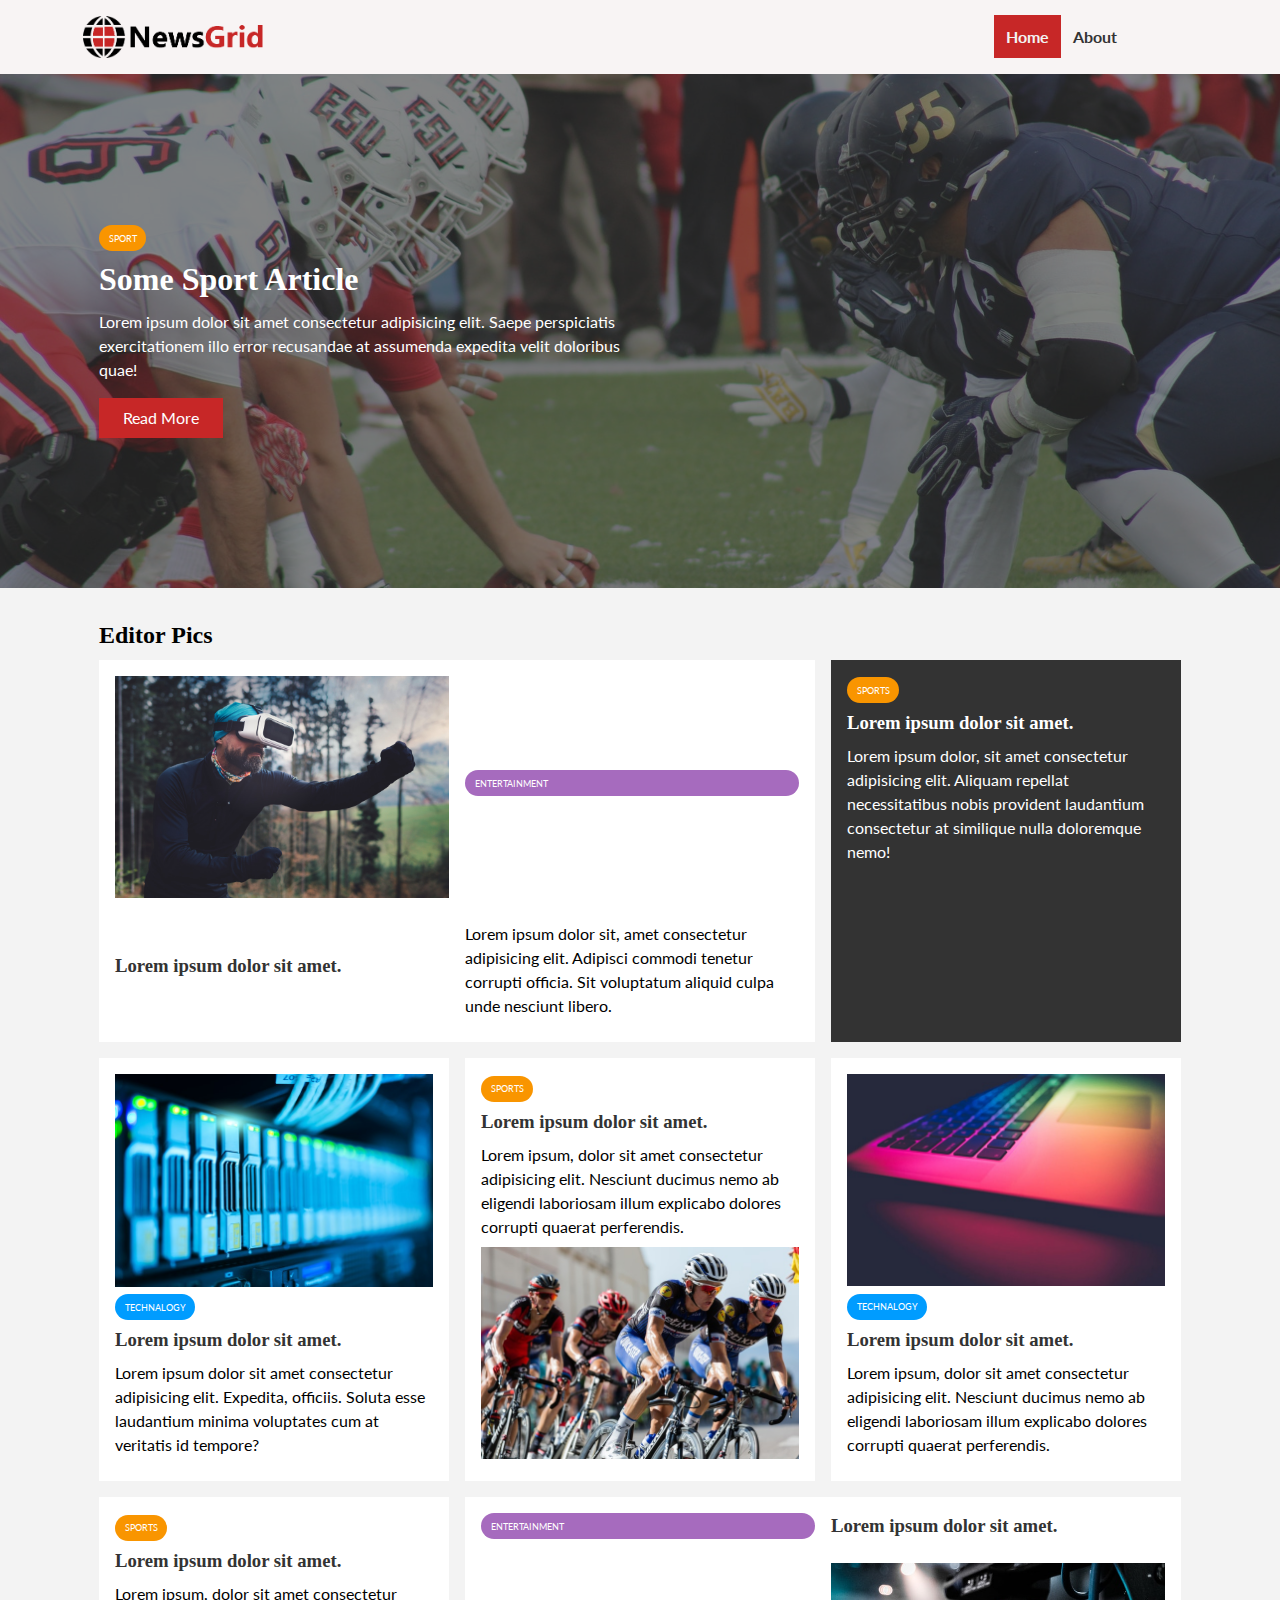
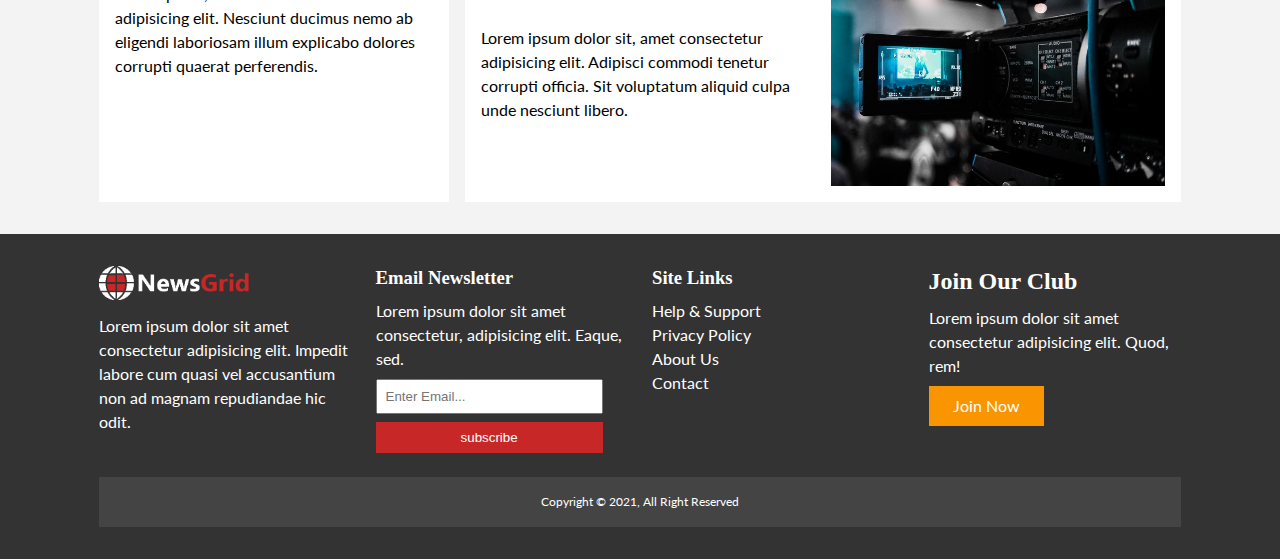
<file: index.html>
<!DOCTYPE html>
<html lang="en">
<head>
  <meta charset="UTF-8">
  <meta name="viewport" content="width=device-width, initial-scale=1.0">
  <meta http-equiv="X-UA-Compatible" content="ie=edge">
  <link rel="stylesheet" href="https://use.fontawesome.com/releases/v5.6.3/css/all.css" integrity="sha384-UHRtZLI+pbxtHCWp1t77Bi1L4ZtiqrqD80Kn4Z8NTSRyMA2Fd33n5dQ8lWUE00s/" crossorigin="anonymous">
  <link href="https://fonts.googleapis.com/css?family=Lato|Staatliches" rel="stylesheet">
  <link rel="stylesheet" href="css/style.css">
  <link rel="stylesheet" media="screen and (max-width: 768px)" href="css/mobile.css">
  <link rel="shortcut icon" type="image/x-icon" href="favicon.ico">
  <title>NewsGrid | Latest News</title>
</head>
<body>
  
  <nav id="main-nav">
    
    <div class="container">
      <img src="./logo.png" alt="Logo" class="logo">
    
      <div class="social">
        <a href="#"><i class="fab fa-facebook fa-2x"></i></a>
        <a href="#"><i class="fab fa-twitter fa-2x"></i></a>
        <a href="#"><i class="fab fa-instagram fa-2x"></i></a>
        <a href="#"><i class="fab fa-youtube fa-2x"></i></a>
      </div>
      
      <ul>
        <li><a href="./index.html" class="current">Home</a></li>
        <li><a href="./about.html">About</a></li>

      </ul>
    
    </div>
    
  </nav>

  <!-- showcase -->
  <header id="showcase">
    <div class="container">
      <div class="showcase-container">
        <div class="showcase-content">
          <div class="category category-sport">
            Sport
          </div>
          <h1>Some Sport Article</h1>
          
          <p>Lorem ipsum dolor sit amet consectetur adipisicing elit. Saepe perspiciatis exercitationem illo error recusandae at assumenda expedita velit doloribus quae!</p>
          <a href="./article.html" class="btn btn-primary">Read More</a>
        </div>
      </div>
    </div>

  </header>

  <section id="home-articles" class="py-2">
    <div class="container">
      <h2>Editor Pics</h2>
      <div class="articles-container">
        
        <article class="card">
          <img src="./articles/ent1.jpg" alt="article-img">
          <div class="category category-ent">Entertainment
          </div>
          <h3>
            <a href="#">Lorem ipsum dolor sit amet.</a>
          </h3>
          <p>Lorem ipsum dolor sit, amet consectetur adipisicing elit. Adipisci commodi tenetur corrupti officia. Sit voluptatum aliquid culpa unde nesciunt libero.</p>

        </article>

        <article class="card bg-dark">
          <div class="category category-sport">Sports</div>
          <h3>
            <a href="#">Lorem ipsum dolor sit amet.</a>
          </h3>
          <p>Lorem ipsum dolor, sit amet consectetur adipisicing elit. Aliquam repellat necessitatibus nobis provident laudantium consectetur at similique nulla doloremque nemo!</p>

        </article>
        
        <article class="card">
          <img src="./articles/tech1.jpg" alt="tech1">
          <div class="category category-tech">Technalogy</div>
          <h3>
            <a href="#">Lorem ipsum dolor sit amet.</a>
          </h3>
          <p>Lorem ipsum dolor sit amet consectetur adipisicing elit. Expedita, officiis. Soluta esse laudantium minima voluptates cum at veritatis id tempore?</p>
          
        </article>
        
        <article class="card">
          <div class="category category-sport">Sports</div>
          <h3>
            <a href="#">Lorem ipsum dolor sit amet.</a>
          </h3>
          <p>Lorem ipsum, dolor sit amet consectetur adipisicing elit. Nesciunt ducimus nemo ab eligendi laboriosam illum explicabo dolores corrupti quaerat perferendis.</p>
          <img src="./articles/sports1.jpg" alt="">

        </article>
        
        <article class="card">
          <img src="./articles/tech2.jpg" alt="">
          <div class="category category-tech">Technalogy</div>
          <h3>
            <a href="#">Lorem ipsum dolor sit amet.</a>
          </h3>
          <p>Lorem ipsum, dolor sit amet consectetur adipisicing elit. Nesciunt ducimus nemo ab eligendi laboriosam illum explicabo dolores corrupti quaerat perferendis.</p>
        </article>
        
        <article class="card">
          <div class="category category-sport">Sports</div>
          <h3>
            <a href="#">Lorem ipsum dolor sit amet.</a>
          </h3>
          <p>Lorem ipsum, dolor sit amet consectetur adipisicing elit. Nesciunt ducimus nemo ab eligendi laboriosam illum explicabo dolores corrupti quaerat perferendis.</p>

        </article>
        
        <article class="card">
          <div class="category category-ent">Entertainment
          </div>
          <h3>
            <a href="#">Lorem ipsum dolor sit amet.</a>
          </h3>
          <p>Lorem ipsum dolor sit, amet consectetur adipisicing elit. Adipisci commodi tenetur corrupti officia. Sit voluptatum aliquid culpa unde nesciunt libero.</p>
          <img src="./articles/ent2.jpg" alt="">


        </article>
      </div>
    </div>

  </section>

  <!-- Footer -->

  <footer id="main-footer" class="py-2">
    <div class="container footer-container">
      <div>
        <img src="./logo_light.png" alt="newsgrid">
        <p>Lorem ipsum dolor sit amet consectetur adipisicing elit. Impedit labore cum quasi vel accusantium non ad magnam repudiandae hic odit.</p>
      </div>
      <div>
        <h3>Email Newsletter</h3>
        <p>Lorem ipsum dolor sit amet consectetur, adipisicing elit. Eaque, sed.</p>
        <form>
          <input type="email" placeholder="Enter Email...">
          <input type="submit" value="subscribe" class="btn btn-primary">
        </form>
      </div>
      <div>
        <h3>Site Links</h3>
        <ul>
          <li><a href="#">Help & Support</a></li>
          <li><a href="#">Privacy Policy</a></li>
          <li><a href="#">About Us</a></li>
          <li><a href="#">Contact</a></li>
        </ul>
      </div>
      <div>
        <h2>Join Our Club</h2>
        <p>Lorem ipsum dolor sit amet consectetur adipisicing elit. Quod, rem!</p>
        <a href="#" class="btn btn-secondary">Join Now</a>
      </div>
      <div>
        <p>Copyright &copy; 2021, All Right Reserved</p>
      </div>
    </div>
  </footer>

  
  
</body>
</html>
</file>
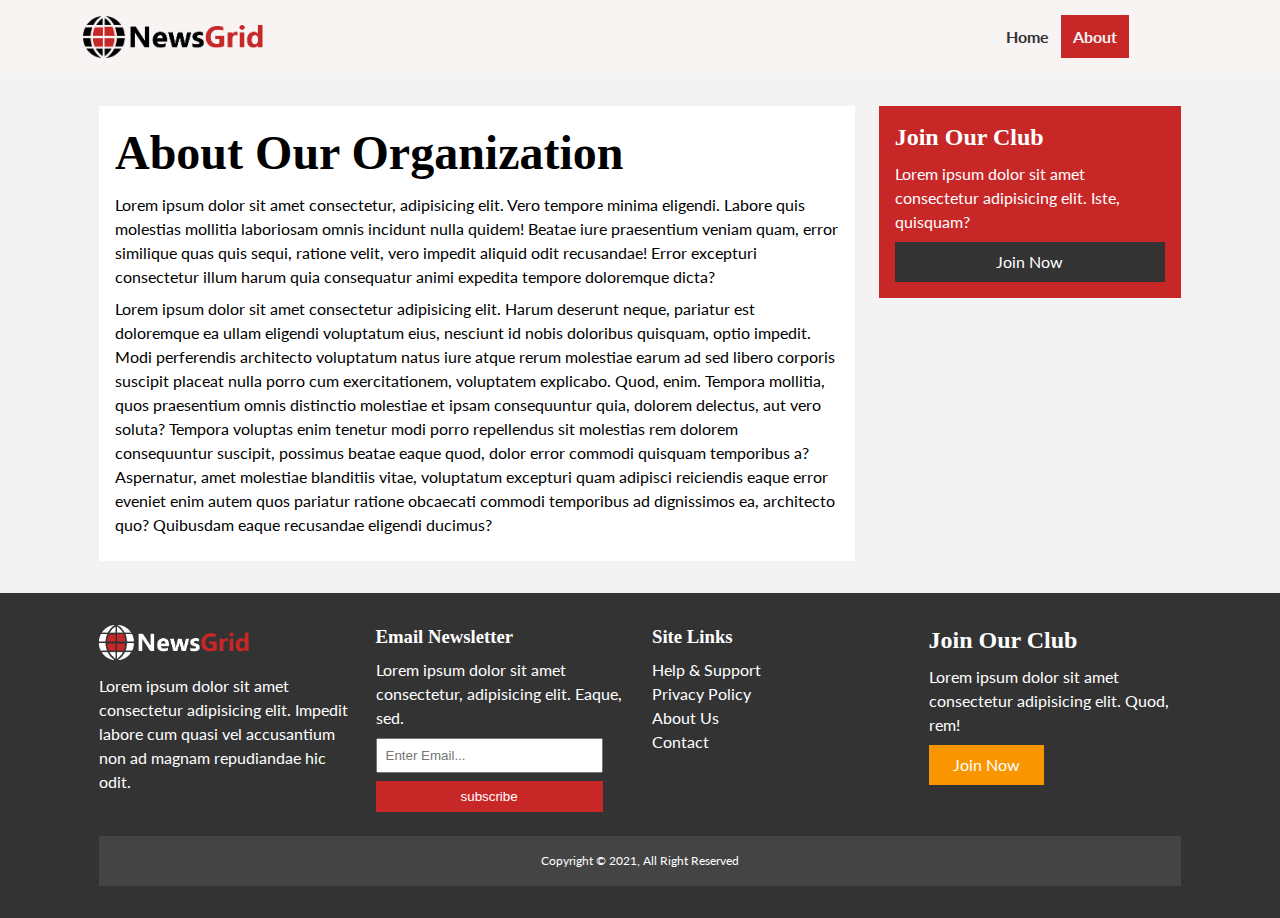
<file: about.html>
<!DOCTYPE html>
<html lang="en">
<head>
  <meta charset="UTF-8">
  <meta name="viewport" content="width=device-width, initial-scale=1.0">
  <meta http-equiv="X-UA-Compatible" content="ie=edge">
  <link rel="stylesheet" href="https://use.fontawesome.com/releases/v5.6.3/css/all.css" integrity="sha384-UHRtZLI+pbxtHCWp1t77Bi1L4ZtiqrqD80Kn4Z8NTSRyMA2Fd33n5dQ8lWUE00s/" crossorigin="anonymous">
  <link href="https://fonts.googleapis.com/css?family=Lato|Staatliches" rel="stylesheet">
  <link rel="stylesheet" href="css/style.css">
  <link rel="stylesheet" media="screen and (max-width: 768px)" href="css/mobile.css">
  <link rel="shortcut icon" type="image/x-icon" href="favicon.ico">
  <title>NewsGrid | About</title>
</head>
<body>
  <nav id="main-nav">
    
    <div class="container">
      <img src="./logo.png" alt="Logo" class="logo">
    
      <div class="social">
        <a href="#"><i class="fab fa-facebook fa-2x"></i></a>
        <a href="#"><i class="fab fa-twitter fa-2x"></i></a>
        <a href="#"><i class="fab fa-instagram fa-2x"></i></a>
        <a href="#"><i class="fab fa-youtube fa-2x"></i></a>
      </div>
      
      <ul>
        <li><a href="./index.html" >Home</a></li>
        <li><a href="./about.html" class="current">About</a></li>

      </ul>
    
    </div>
    
  </nav>

  <section id="about">
    <div class="container">
      <div class="page-container">
        <article class="card">
          <h1 class="l-heading">About Our Organization</h1>
          <p>Lorem ipsum dolor sit amet consectetur, adipisicing elit. Vero tempore minima eligendi. Labore quis molestias mollitia laboriosam omnis incidunt nulla quidem! Beatae iure praesentium veniam quam, error similique quas quis sequi, ratione velit, vero impedit aliquid odit recusandae! Error excepturi consectetur illum harum quia consequatur animi expedita tempore doloremque dicta?</p>
          <p>Lorem ipsum dolor sit amet consectetur adipisicing elit. Harum deserunt neque, pariatur est doloremque ea ullam eligendi voluptatum eius, nesciunt id nobis doloribus quisquam, optio impedit. Modi perferendis architecto voluptatum natus iure atque rerum molestiae earum ad sed libero corporis suscipit placeat nulla porro cum exercitationem, voluptatem explicabo. Quod, enim. Tempora mollitia, quos praesentium omnis distinctio molestiae et ipsam consequuntur quia, dolorem delectus, aut vero soluta? Tempora voluptas enim tenetur modi porro repellendus sit molestias rem dolorem consequuntur suscipit, possimus beatae eaque quod, dolor error commodi quisquam temporibus a? Aspernatur, amet molestiae blanditiis vitae, voluptatum excepturi quam adipisci reiciendis eaque error eveniet enim autem quos pariatur ratione obcaecati commodi temporibus ad dignissimos ea, architecto quo? Quibusdam eaque recusandae eligendi ducimus?</p>
        </article>
        <aside class="card bg-primary">
           <h2>Join Our Club</h2>
           <p>Lorem ipsum dolor sit amet consectetur adipisicing elit. Iste, quisquam?</p>
           <a href="#" class="btn btn-dark btn-block">Join Now</a>
        </aside>
      </div>
    </div>

  </section>

  <!-- Footer -->

  <footer id="main-footer" class="py-2">
    <div class="container footer-container">
      <div>
        <img src="./logo_light.png" alt="newsgrid">
        <p>Lorem ipsum dolor sit amet consectetur adipisicing elit. Impedit labore cum quasi vel accusantium non ad magnam repudiandae hic odit.</p>
      </div>
      <div>
        <h3>Email Newsletter</h3>
        <p>Lorem ipsum dolor sit amet consectetur, adipisicing elit. Eaque, sed.</p>
        <form>
          <input type="email" placeholder="Enter Email...">
          <input type="submit" value="subscribe" class="btn btn-primary">
        </form>
      </div>
      <div>
        <h3>Site Links</h3>
        <ul>
          <li><a href="#">Help & Support</a></li>
          <li><a href="#">Privacy Policy</a></li>
          <li><a href="#">About Us</a></li>
          <li><a href="#">Contact</a></li>
        </ul>
      </div>
      <div>
        <h2>Join Our Club</h2>
        <p>Lorem ipsum dolor sit amet consectetur adipisicing elit. Quod, rem!</p>
        <a href="#" class="btn btn-secondary">Join Now</a>
      </div>
      <div>
        <p>Copyright &copy; 2021, All Right Reserved</p>
      </div>
    </div>
  </footer>
  
</body>
</html>
</file>
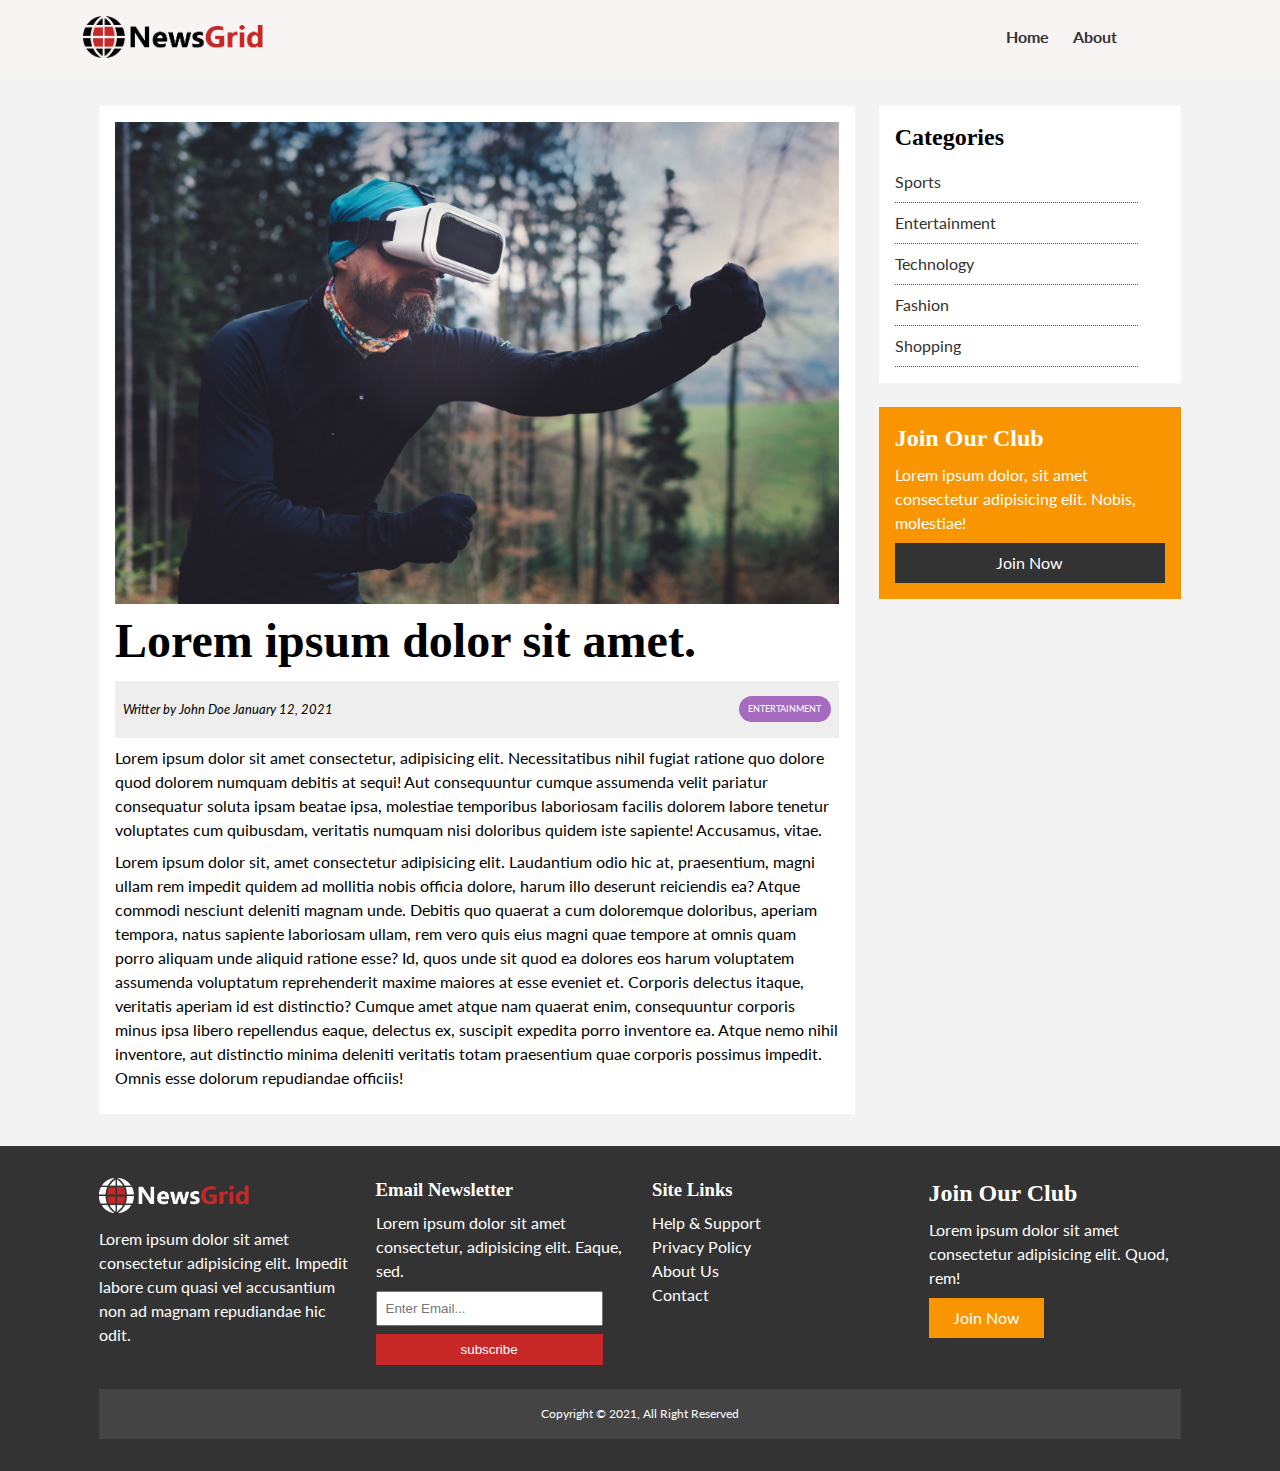
<file: article.html>
<!DOCTYPE html>
<html lang="en">
<head>
  <meta charset="UTF-8">
  <meta name="viewport" content="width=device-width, initial-scale=1.0">
  <meta http-equiv="X-UA-Compatible" content="ie=edge">
  <link rel="stylesheet" href="https://use.fontawesome.com/releases/v5.6.3/css/all.css" integrity="sha384-UHRtZLI+pbxtHCWp1t77Bi1L4ZtiqrqD80Kn4Z8NTSRyMA2Fd33n5dQ8lWUE00s/" crossorigin="anonymous">
  <link href="https://fonts.googleapis.com/css?family=Lato|Staatliches" rel="stylesheet">
  <link rel="stylesheet" href="css/style.css">
  <link rel="stylesheet" media="screen and (max-width: 768px)" href="css/mobile.css">
  <link rel="shortcut icon" type="image/x-icon" href="favicon.ico">
  <title>NewsGrid | Latest News</title>
</head>
<body>
  
  <nav id="main-nav">
    
    <div class="container">
      <img src="./logo.png" alt="Logo" class="logo">
    
      <div class="social">
        <a href="#"><i class="fab fa-facebook fa-2x"></i></a>
        <a href="#"><i class="fab fa-twitter fa-2x"></i></a>
        <a href="#"><i class="fab fa-instagram fa-2x"></i></a>
        <a href="#"><i class="fab fa-youtube fa-2x"></i></a>
      </div>
      
      <ul>
        <li><a href="./index.html" >Home</a></li>
        <li><a href="./about.html">About</a></li>

      </ul>
    
    </div>
    
  </nav>

  <section id="article">
    <div class="container">
      <div class="page-container">
        <article class="card">
          <img src="./articles/ent1.jpg" alt="">
          <h1 class="l-heading">Lorem ipsum dolor sit amet.</h1>
          <div class="meta">
            <small>
              <i class="fas fa-user">Writter by John Doe January 12, 2021 </i>
            </small>
            <div class="category category-ent">
              Entertainment
            </div>
          </div>
          <p>Lorem ipsum dolor sit amet consectetur, adipisicing elit. Necessitatibus nihil fugiat ratione quo dolore quod dolorem numquam debitis at sequi! Aut consequuntur cumque assumenda velit pariatur consequatur soluta ipsam beatae ipsa, molestiae temporibus laboriosam facilis dolorem labore tenetur voluptates cum quibusdam, veritatis numquam nisi doloribus quidem iste sapiente! Accusamus, vitae.</p>
          <p>Lorem ipsum dolor sit, amet consectetur adipisicing elit. Laudantium odio hic at, praesentium, magni ullam rem impedit quidem ad mollitia nobis officia dolore, harum illo deserunt reiciendis ea? Atque commodi nesciunt deleniti magnam unde. Debitis quo quaerat a cum doloremque doloribus, aperiam tempora, natus sapiente laboriosam ullam, rem vero quis eius magni quae tempore at omnis quam porro aliquam unde aliquid ratione esse? Id, quos unde sit quod ea dolores eos harum voluptatem assumenda voluptatum reprehenderit maxime maiores at esse eveniet et. Corporis delectus itaque, veritatis aperiam id est distinctio? Cumque amet atque nam quaerat enim, consequuntur corporis minus ipsa libero repellendus eaque, delectus ex, suscipit expedita porro inventore ea. Atque nemo nihil inventore, aut distinctio minima deleniti veritatis totam praesentium quae corporis possimus impedit. Omnis esse dolorum repudiandae officiis!</p>
        </article>
        <aside id="categories" class="card">
          <h2>Categories</h2>
          <ul class="list">
            <li><a href="#"><i class="fas fa-chevron-right"></i>Sports</a></li>
            <li><a href="#"><i class="fas fa-chevron-right"></i>Entertainment</a></li>
            <li><a href="#"><i class="fas fa-chevron-right"></i>Technology</a></li>
            <li><a href="#"><i class="fas fa-chevron-right"></i>Fashion</a></li>
            <li><a href="#"><i class="fas fa-chevron-right"></i>Shopping</a></li>
          </ul>
        </aside>
        <aside class="card bg-secondary">
          <h2>Join Our Club</h2>
          <p>Lorem ipsum dolor, sit amet consectetur adipisicing elit. Nobis, molestiae!</p>
          <a href="#" class="btn btn-dark btn-block">Join Now</a>
        </aside>
       
      </div>
    </div>

  </section>

  <!-- Footer -->

  <footer id="main-footer" class="py-2">
    <div class="container footer-container">
      <div>
        <img src="./logo_light.png" alt="newsgrid">
        <p>Lorem ipsum dolor sit amet consectetur adipisicing elit. Impedit labore cum quasi vel accusantium non ad magnam repudiandae hic odit.</p>
      </div>
      <div>
        <h3>Email Newsletter</h3>
        <p>Lorem ipsum dolor sit amet consectetur, adipisicing elit. Eaque, sed.</p>
        <form>
          <input type="email" placeholder="Enter Email...">
          <input type="submit" value="subscribe" class="btn btn-primary">
        </form>
      </div>
      <div>
        <h3>Site Links</h3>
        <ul>
          <li><a href="#">Help & Support</a></li>
          <li><a href="#">Privacy Policy</a></li>
          <li><a href="#">About Us</a></li>
          <li><a href="#">Contact</a></li>
        </ul>
      </div>
      <div>
        <h2>Join Our Club</h2>
        <p>Lorem ipsum dolor sit amet consectetur adipisicing elit. Quod, rem!</p>
        <a href="#" class="btn btn-secondary">Join Now</a>
      </div>
      <div>
        <p>Copyright &copy; 2021, All Right Reserved</p>
      </div>
    </div>
  </footer>
  
</body>
</html>
</file>
<file: css/style.css>
.root{
    --primary-color: #c72727;
    --secondary-color: #f99500;
    --light-color: #f3f3f3;
    --dark-color: #333;
    --max-width: 1146px;
}

.category{
    --sport-color: #f99500;
    --ent-color: #a66bbe;
    --tech-color: #009cff;
}

*{
    padding: 0;
    margin: 0;
    box-sizing: border-box;
}

body{
    font-family: 'Lato', sans-serif;
    line-height: 1.5;
    background: #f3f3f3;
}

a{
    color: #333;
    text-decoration: none;
}

ul{
    list-style: none;
}

p{
    margin: 0.5rem 0;
}

img{
    max-width: 100%;
}

h1,h2,h3,h4,h5,h6{
    font-family: 'Staatlicher', cursive;
    margin-bottom: .55rem;
    line-height: 1.3;
}

/* Utilitity */

.container{
    max-width: 1146px;
    margin: auto;
    padding: 0 2rem;
    overflow: hidden;
}

.category{
    display: inline-block;
    color: #ffff;
    font-size: 0.55rem;
    text-transform: uppercase;
    padding: .4rem .6rem;
    border-radius: 15px;
    margin-bottom: .5rem;
}

.category-sport{
    background: #f99500;
}

.category-ent{
    background: #a66bbe;
}

.category-tech{
    background: #009cff;
}

.btn{
    display: inline-block;
    border: none;
    background: #333;
    color: #fff;
    padding: 0.5rem 1.5rem;
}

.btn-light{
    background: #f3f3f3;
}

.btn-secondary{
    background: #f99500;
}

.btn-primary{
    background: #c72727;
}

.btn-block{
    display: block;
    width: 100%;
    text-align: center;
}

.btn:hover{
    opacity: 0.9;
}

.card{
    background: #fff;
    padding: 1rem;
}

.bg-dark{
    background: #333;
    color: #fff;
}

.bg-primary{
    background: #c72727;
    color: #fff;
}

.bg-secondary{
    background: #f99500;
    color: #fff;
}

.bg-dark h1,
.bg-dark h2,
.bg-dark h3,
.bg-dark a,
.bg-primary h1,
.bg-primary h2,
.bg-primary h3,
.bg-primary a,
.bg-secondary h1,
.bg-secondary h2,
.bg-secondary h3,
.bg-secondary a{
    color: #fff;
    
}

.py-1{padding: 1.5rem 0;}
.py-2{padding: 2rem 0;}
.py-3{padding: 3rem 0;}

.p-1{padding: 1.5rem;}

.p-2{padding: 2rem;}

.p-3{padding: 3rem;}

.l-heading{
   font-size: 3rem;
}

.list li{
    padding: .5rem 0;
    border-bottom: #555 dotted 1px;
    width: 90%;
}

.list li a:hover{
    color: var(--primary-color) !important;
}

/* Page Grid-container */

.page-container{
    display: grid;
    grid-template-columns: 5fr 2fr;
    margin: 2rem 0;
    grid-gap: 1.5rem;
}

.page-container>*:first-child{
    grid-row: 1 / span 3;
}


/* Navigation */

#main-nav{
    background: rgb(248, 244, 244);
    position: sticky;
    top: 0;
    z-index: 2;
}

#main-nav .container{
    display: grid;
    grid-template-columns: 6fr 3fr 2fr;
    padding: 1rem;
    align-items: center;
}

#main-nav .logo{
    width: 180px;
}

#main-nav ul{
    display: flex;
    
}

#main-nav ul li a{
    padding: 0.75rem;
    font-weight: bold;
}

#main-nav ul li a.current{
    background: #c72727;
    color: #f3f3f3;
}

#main-nav .social i{
    color: #777;
    margin-right: .5rem;

}

/* showcase */

#showcase{
    background: #333;
    color: #fff;
    padding: 2rem;
    position: relative;
}

#showcase::before{
    content: "";
    background: url(/featured.jpg) no-repeat center center/cover;
    width: 100%;
    height: 100%;
    top: 0;
    left: 0;
    position: absolute;
    opacity: .4;
}

#showcase .showcase-container{
    display: grid;
    grid-template-columns: repeat(2, 1fr);
    justify-content: center;
    align-items: center;
    height: 50vh;
}

#showcase .showcase-content{
    z-index: 1;
}

#showcase .showcase-content p{
    margin-bottom: 1rem;
}


/* home articles */

#home-articles .articles-container{
    display: grid;
    grid-template-columns: repeat(3, 1fr);
    grid-gap: 1rem;
}

#home-articles .articles-container>*:first-child,
#home-articles .articles-container>*:last-child{
    display: grid;
    grid-template-columns: repeat(2, 1fr);
    grid-gap: 1rem;
    align-items: center;
    grid-column: 1/ span 2;
}

#home-articles .articles-container>*:last-child{
    grid-column: 2/ span 2;
}


#article .meta{
    display: flex;
    justify-content: space-between;
    align-items: center;
    background: #eee;
    padding: 0.5rem;
}

#article .meta .category{
    margin-top: .4rem;
}




/* Footer */

#main-footer{
    background:#333;
    color: #fff;
}

#main-footer img{
    width: 150px;
}

#main-footer a{
    color: #fff;
}

#main-footer .footer-container{
    display: grid;
    grid-template-columns: repeat(4, 1fr);
    grid-gap: 1.5rem;
}

#main-footer .footer-container>*:last-child{
    background: #444;
    grid-column: 1/ span 4;
    padding: .5rem;
    text-align: center;
    font-size: 0.75rem;
}

#main-footer .footer-container input[type=email]{
    width: 90%;
    padding: 0.5rem;
    margin-bottom: .5rem;
}

#main-footer .footer-container input[type=submit]{
    width: 90%;
}
</file>
<file: css/mobile.css>
/* Navigation */

#main-nav .social{
    display: none;

}

#main-nav .container{
    grid-template-columns: 1fr;
    grid-gap: 1.2rem;
}

#main-nav ul,
#main-nav .logo{
    justify-self: center;
}

#main-nav ul li a{
    padding: .5rem;
}

#home-articles .articles-container{
    grid-template-columns: repeat(2, 1fr);
}

#home-articles .articles-container>*:first-child,
#home-articles .articles-container>*:last-child{
    grid-template-columns: 1fr;
    grid-column: 1;
}

@media (max-width: 600px){
    #showcase .showcase-container,
    #home-articles .articles-container,
    #main-footer .footer-container{
        grid-template-columns: 1fr;
    }
    #main-footer .footer-container>*:last-child{
        grid-column: 1;
    }
    #main-footer .footer-container>*:first-child,
    #main-footer .footer-container>*:nth-child(2){
        border-bottom: 1px dotted #444;
        padding-bottom: 1rem;
    }
    .page-container{
        grid-template-columns: 1fr;
        text-align: center;
    }
    .page-container>*:first-child{
        grid-row: 1;

    }
    .l-heading{
        font-size: 2rem;
    }

}
</file>
